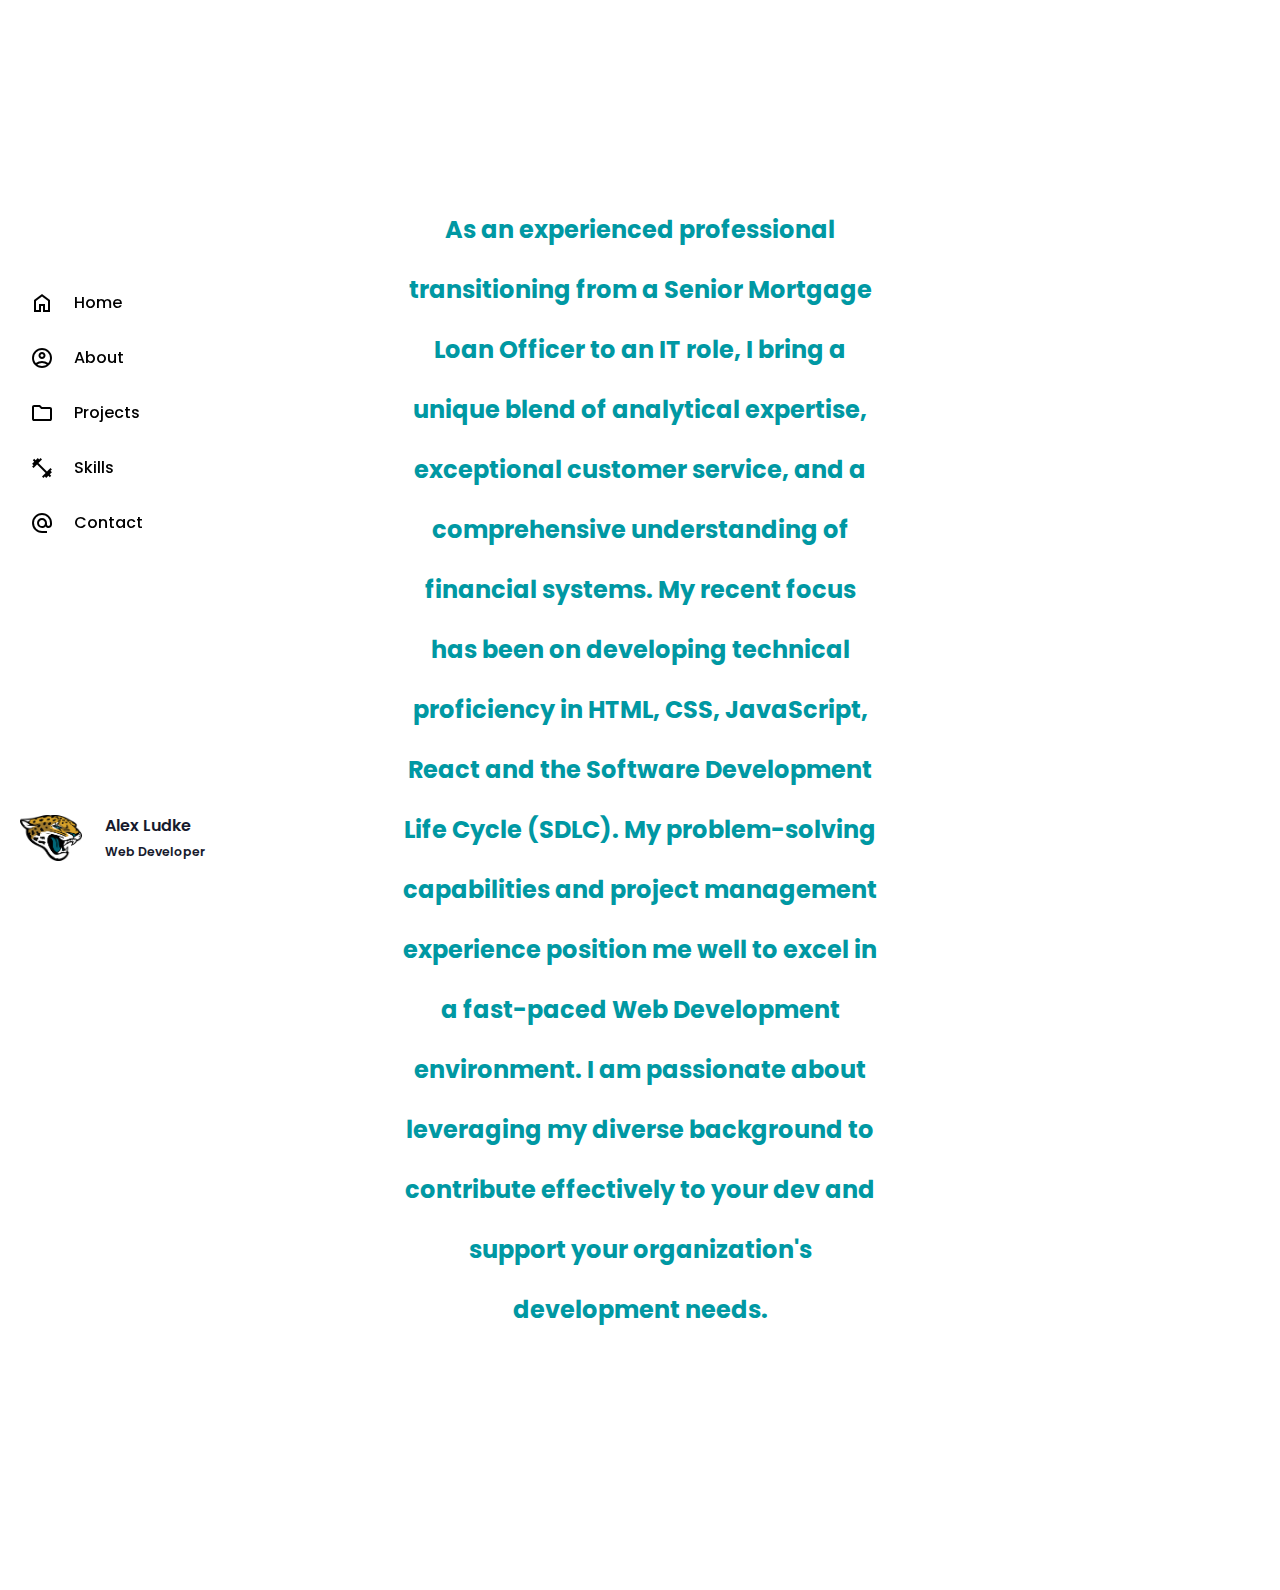
<file: about.html>
<!DOCTYPE html>
<html>
  <head>
    <meta charset="utf-8" />
    <meta name="viewport" content="width=device-width, initial-scale=1.0" />
    <title>Alex Ludke Web Page</title>
    <link
      rel="stylesheet"
      href="https://fonts.googleapis.com/css2?family=Material+Symbols+Outlined:opsz,wght,FILL,GRAD@20..48,100..700,0..1,-50..200"
    />
    <link rel="stylesheet" href="style.css" />
  </head>

  <body>
    <aside class="sidebar">
      <div class="sidebar-header"></div>
      <ul class="sidebar-links">
        <li>
          <a href="index.html">
            <span class="material-symbols-outlined"> home </span>Home</a
          >
        </li>
        <li>
          <a href="about.html"
            ><span class="material-symbols-outlined"> account_circle </span
            >About</a
          >
        </li>
        <li>
          <a href="projects.html"
            ><span class="material-symbols-outlined"> folder </span>Projects</a
          >
        </li>
        <li>
          <a href="skills.html"
            ><span class="material-symbols-outlined"> fitness_center </span
            >Skills</a
          >
        </li>
        <li>
          <a href="contact.html"
            ><span class="material-symbols-outlined"> alternate_email </span
            >Contact</a
          >
        </li>
      </ul>
      <div class="user-account">
        <div class="user-profile">
          <img src="images/jax-jags.png" alt="Profile Image" />
          <div class="user-detail">
            <h3>Alex Ludke</h3>
            <span>Web Developer</span>
          </div>
        </div>
      </div>
    </aside>
    <div class="about-section">
      <h2>
        As an experienced professional transitioning from a Senior Mortgage Loan
        Officer to an IT role, I bring a unique blend of analytical expertise,
        exceptional customer service, and a comprehensive understanding of
        financial systems. My recent focus has been on developing technical
        proficiency in HTML, CSS, JavaScript, React and the Software Development Life
        Cycle (SDLC). My problem-solving capabilities
        and project management experience position me well to excel in a
        fast-paced Web Development environment. I am passionate about leveraging my diverse
        background to contribute effectively to your dev and support
        your organization's development needs.
      </h2>
    </div>
  </body>
</html>
</file>
<file: style.css>
/* Importing Google font - Poppins */
@import url("https://fonts.googleapis.com/css2?family=Poppins:wght@400;500;600;700&display=swap");

* {
  margin: 0;
  padding: 0;
  box-sizing: border-box;
  font-family: "Poppins", sans-serif;
}

.home-section h1 {
  text-align: center;
  font-size: 120px;
  padding-top: 250px;
  color: rgb(0, 152, 163);
  font-weight: 800;
}

.home-section h2 {
  font-size: 65px;
  text-align: center;
  color: rgba(0, 152, 163);
  font-weight: 150;
}

.home-section h3 {
  font-size: 40px;
  text-align: center;
  color: rgb(0, 152, 163);
}

.about-section {
  color: rgb(0, 152, 163);
  text-align: center;
  padding: 200px 400px 250px 400px;
  line-height: 2.5;
}

body {
  min-height: 100vh;
  background: #ffffff;
  background: /* top, transparent black */
  linear-gradient( rgba(0, 0, 0, 0.2), rgba(0, 0, 0, 0.2)), /* bottom, image */
  /* url(images/jacksonville-skyline.jpg); */
  background-size: cover;
}

.sidebar {
  position: fixed;
  top: 0;
  left: 0;
  height: 100%;
  width: 85px;
  display: flex;
  overflow-x: hidden;
  flex-direction: column;
  background: #2c2c2c00;
  padding: 25px 20px;
  transition: all 0.4s ease;
}

.sidebar:hover {
  width: 260px;
}

.sidebar .sidebar-header {
  display: flex;
  align-items: center;
}

.sidebar .sidebar-header img {
  width: 42px;
  border-radius: 50%;
}

.sidebar .sidebar-header h2 {
  color: #000000;
  font-size: 1.25rem;
  font-weight: 600;
  white-space: nowrap;
  margin-left: 23px;
}

.sidebar-links h4 {
  color: #000000;
  font-weight: 500;
  white-space: nowrap;
  margin: 100px 0;
  position: relative;
}

.sidebar-links h4 span {
  opacity: 0;
}

.sidebar:hover .sidebar-links h4 span {
  opacity: 1;
}

.sidebar-links .menu-separator {
  position: absolute;
  left: 0;
  top: 50%;
  width: 100%;
  height: 1px;
  transform: scaleX(1);
  transform: translateY(-50%);
  background: #4f52ba;
  transform-origin: right;
  transition-delay: 0.2s;
}

.sidebar:hover .sidebar-links .menu-separator {
  transition-delay: 0s;
  transform: scaleX(0);
}

.sidebar-links {
  list-style: none;
  margin-top: 250px;
  height: 80%;
  overflow-y: auto;
  scrollbar-width: none;
}

.sidebar-links::-webkit-scrollbar {
  display: none;
}

.sidebar-links li a {
  display: flex;
  align-items: center;
  gap: 0 20px;
  color: #000000;
  font-weight: 500;
  white-space: nowrap;
  padding: 15px 10px;
  text-decoration: none;
  transition: 0.2s ease;
}

.sidebar-links li a:hover {
  color: #161a2d;
  background: #fff;
  border-radius: 4px;
}

.user-account {
  margin-top: auto;
  padding: 12px 10px;
  margin-left: -10px;
}

.user-profile {
  display: flex;
  align-items: center;
  color: #161a2d;
}

.user-profile img {
  width: 62px;
  /* border-radius: 50%; */
  /* border: 2px solid #fff; */
}

.user-profile h3 {
  font-size: 1rem;
  font-weight: 600;
}

.user-profile span {
  font-size: 0.775rem;
  font-weight: 600;
}

.user-detail {
  margin-left: 23px;
  white-space: nowrap;
}

.sidebar:hover .user-account {
  background: #fff;
  border-radius: 4px;
}
</file>
